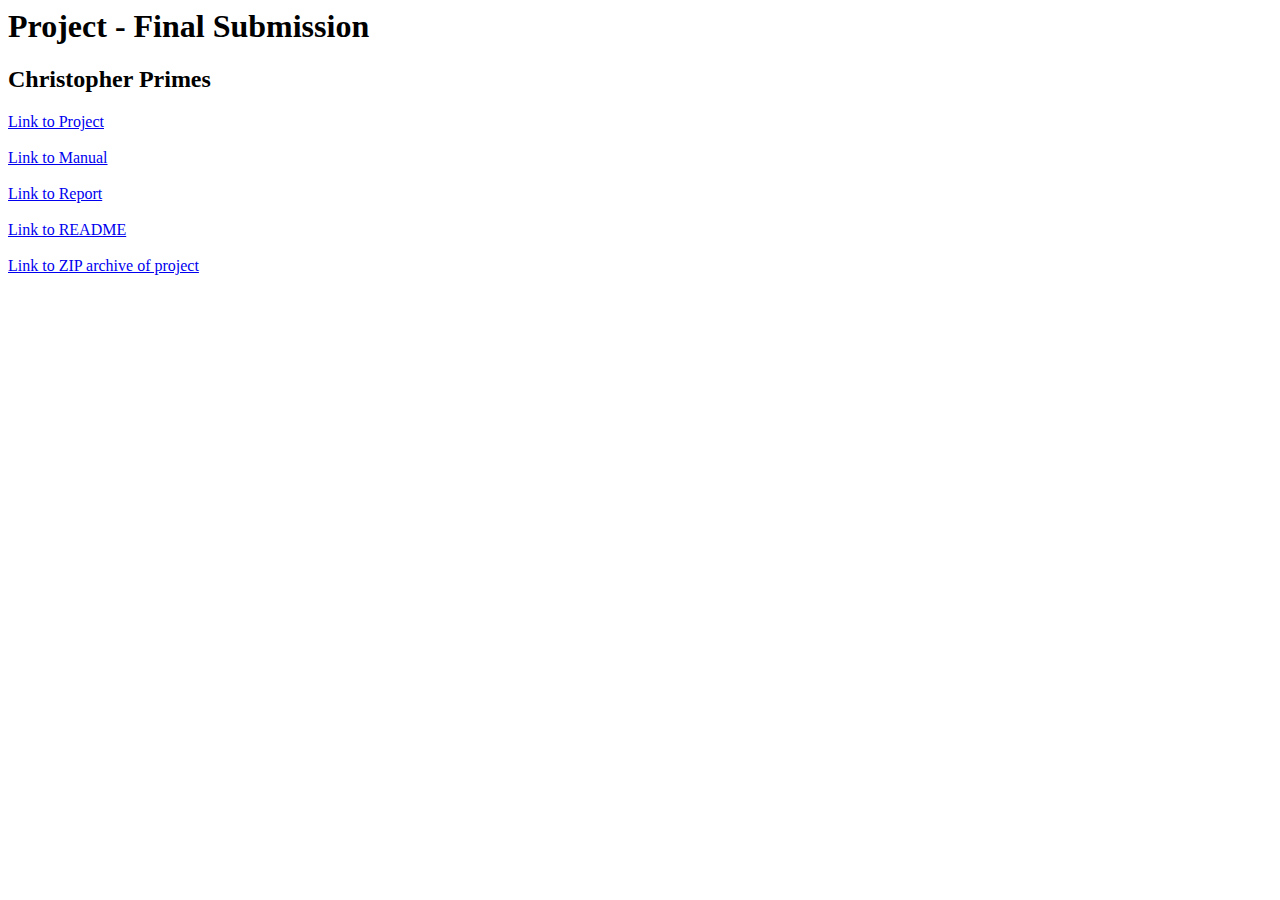
<file: finalProject/final/index.html>
<html>
<head>
  <title>Project - Final Submission</title>
</head>

<body>
  <h1>Project - Final Submission</h1>
  <h2>Christopher Primes</h2>
  <a href="project.html">Link to Project</a><br /><br />
  <a href="MANUAL.pdf">Link to Manual</a><br /><br />
  <a href="REPORT.pdf">Link to Report</a><br /><br />
  <a href="README.txt">Link to README</a><br /><br />
  <a href="ArchiveFinal.zip">Link to ZIP archive of project</a><br /><br />
</body>


</html>
</file>
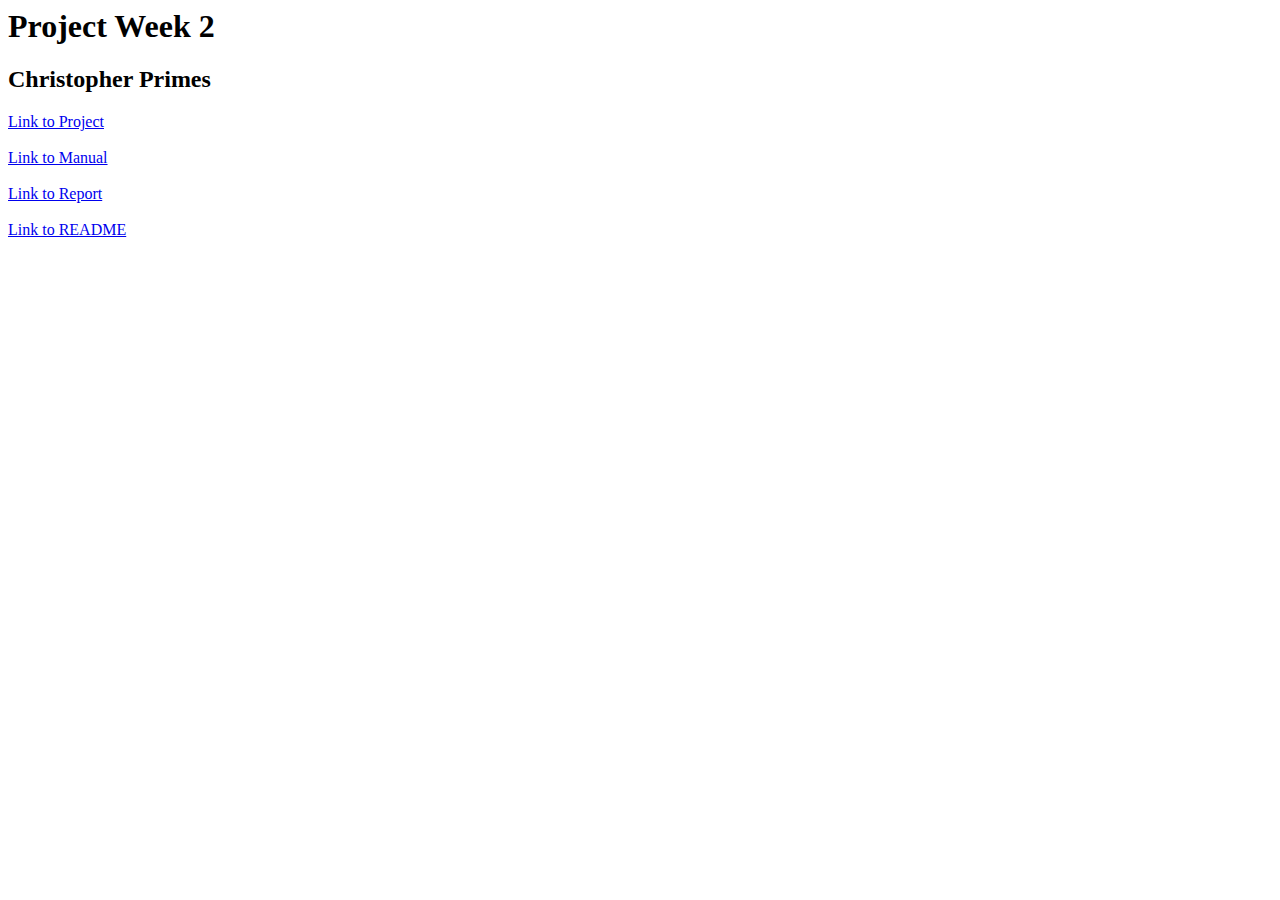
<file: finalProject/week2/index.html>
<html>
<head>
  <title>Project Week 2</title>
</head>

<body>
  <h1>Project Week 2</h1>
  <h2>Christopher Primes</h2>
  <a href="project.html">Link to Project</a><br /><br />
  <a href="MANUAL.pdf">Link to Manual</a><br /><br />
  <a href="REPORT.pdf">Link to Report</a><br /><br />
  <a href="README.txt">Link to README</a><br /><br />
</body>


</html>
</file>
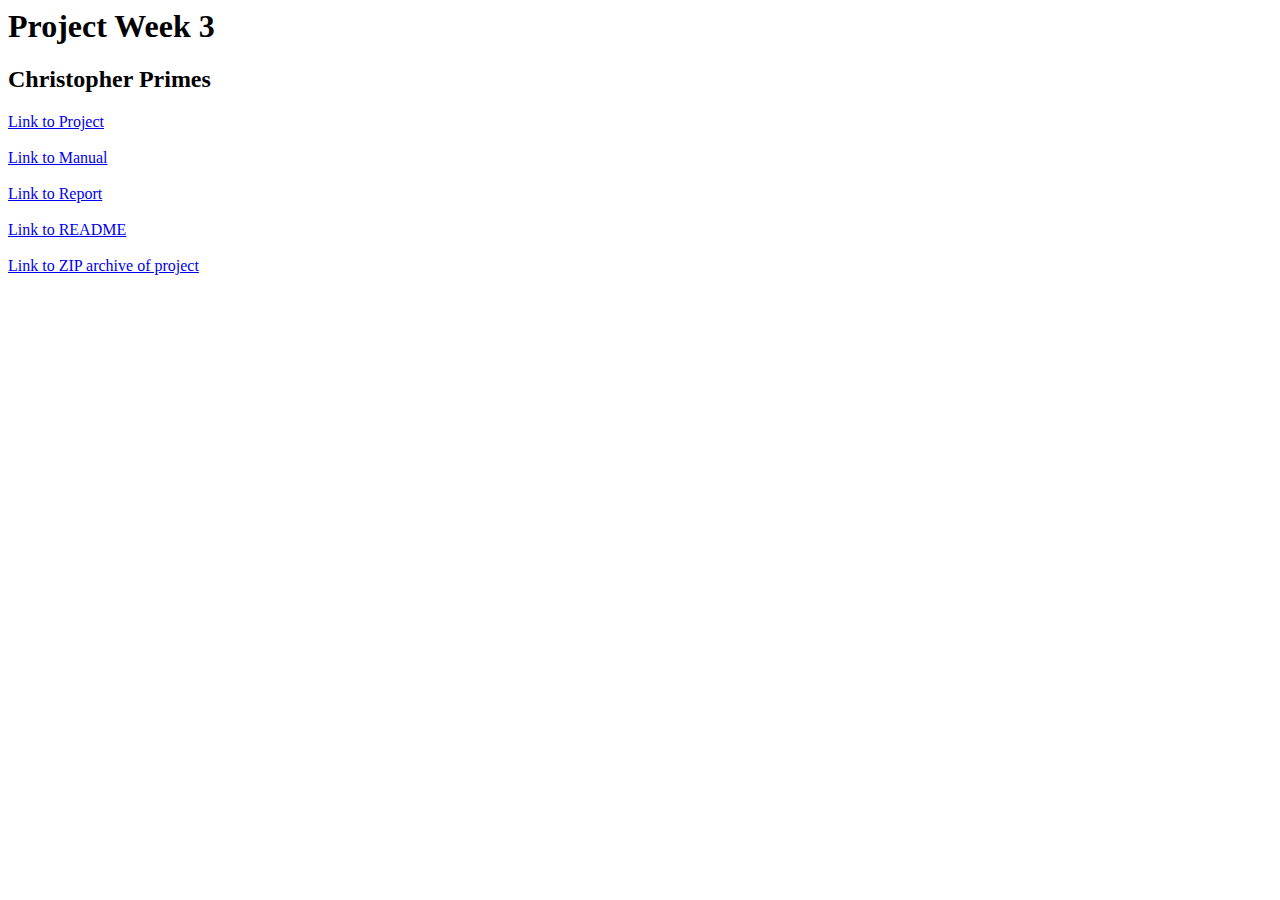
<file: finalProject/week3/index.html>
<html>
<head>
  <title>Project Week 3</title>
</head>

<body>
  <h1>Project Week 3</h1>
  <h2>Christopher Primes</h2>
  <a href="project.html">Link to Project</a><br /><br />
  <a href="MANUAL.pdf">Link to Manual</a><br /><br />
  <a href="REPORT.pdf">Link to Report</a><br /><br />
  <a href="README.txt">Link to README</a><br /><br />
  <a href="ArchiveWeek3.zip">Link to ZIP archive of project</a><br /><br />
</body>


</html>
</file>
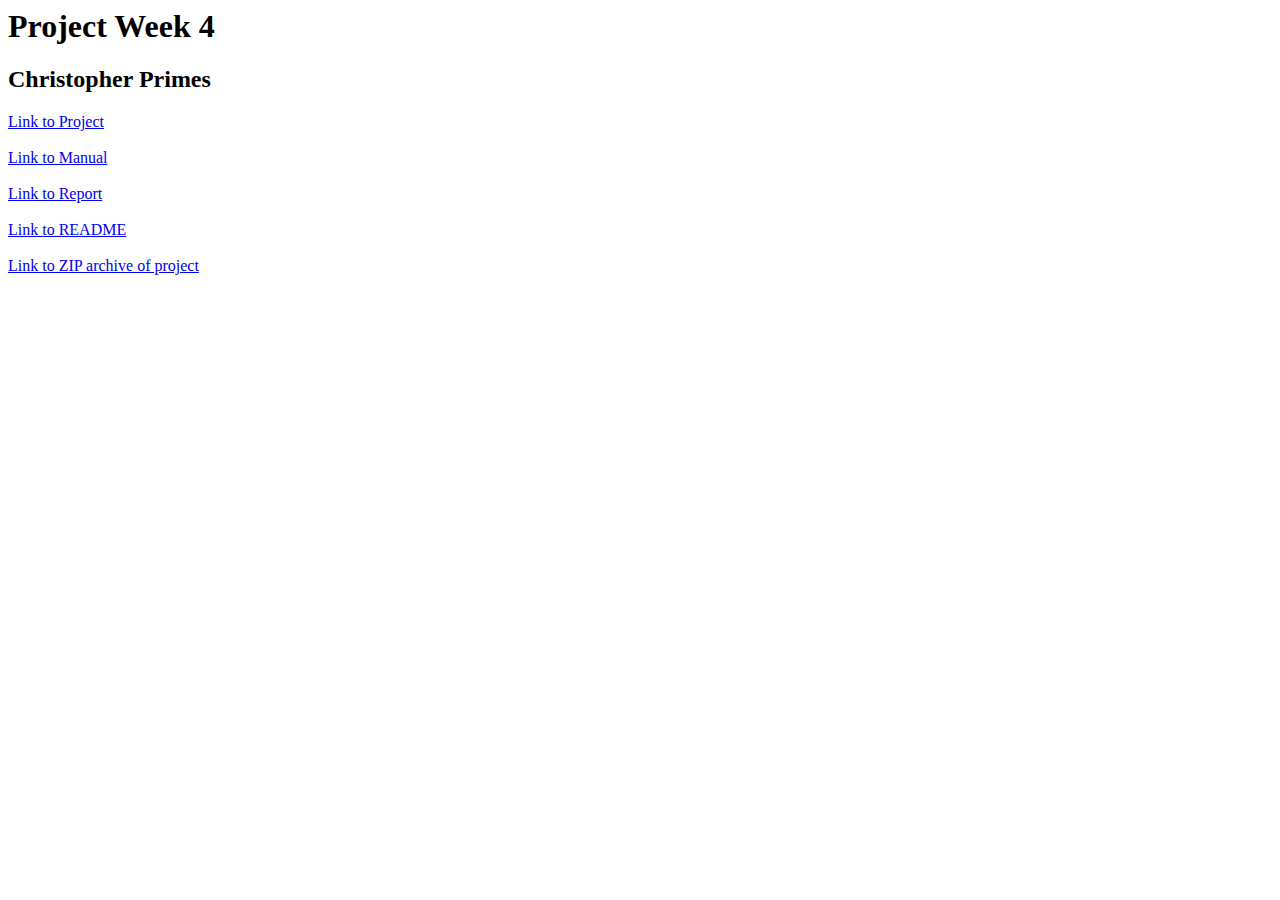
<file: finalProject/week4/index.html>
<html>
<head>
  <title>Project Week 4</title>
</head>

<body>
  <h1>Project Week 4</h1>
  <h2>Christopher Primes</h2>
  <a href="project.html">Link to Project</a><br /><br />
  <a href="MANUAL.pdf">Link to Manual</a><br /><br />
  <a href="REPORT.pdf">Link to Report</a><br /><br />
  <a href="README.txt">Link to README</a><br /><br />
  <a href="ArchiveWeek4.zip">Link to ZIP archive of project</a><br /><br />
</body>


</html>
</file>
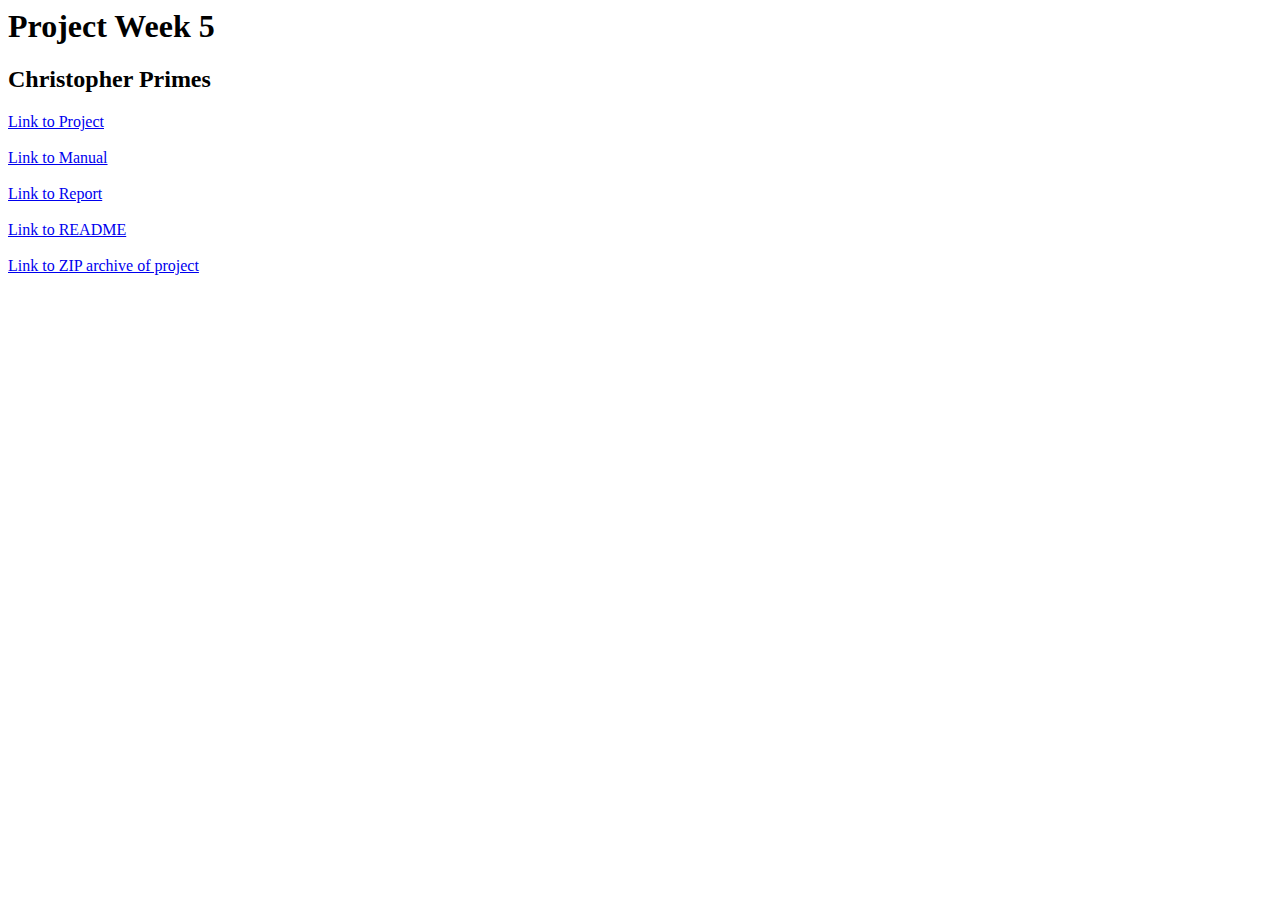
<file: finalProject/week5/index.html>
<html>
<head>
  <title>Project Week 5</title>
</head>

<body>
  <h1>Project Week 5</h1>
  <h2>Christopher Primes</h2>
  <a href="project.html">Link to Project</a><br /><br />
  <a href="MANUAL.pdf">Link to Manual</a><br /><br />
  <a href="REPORT.pdf">Link to Report</a><br /><br />
  <a href="README.txt">Link to README</a><br /><br />
  <a href="ArchiveWeek5.zip">Link to ZIP archive of project</a><br /><br />
</body>


</html>
</file>
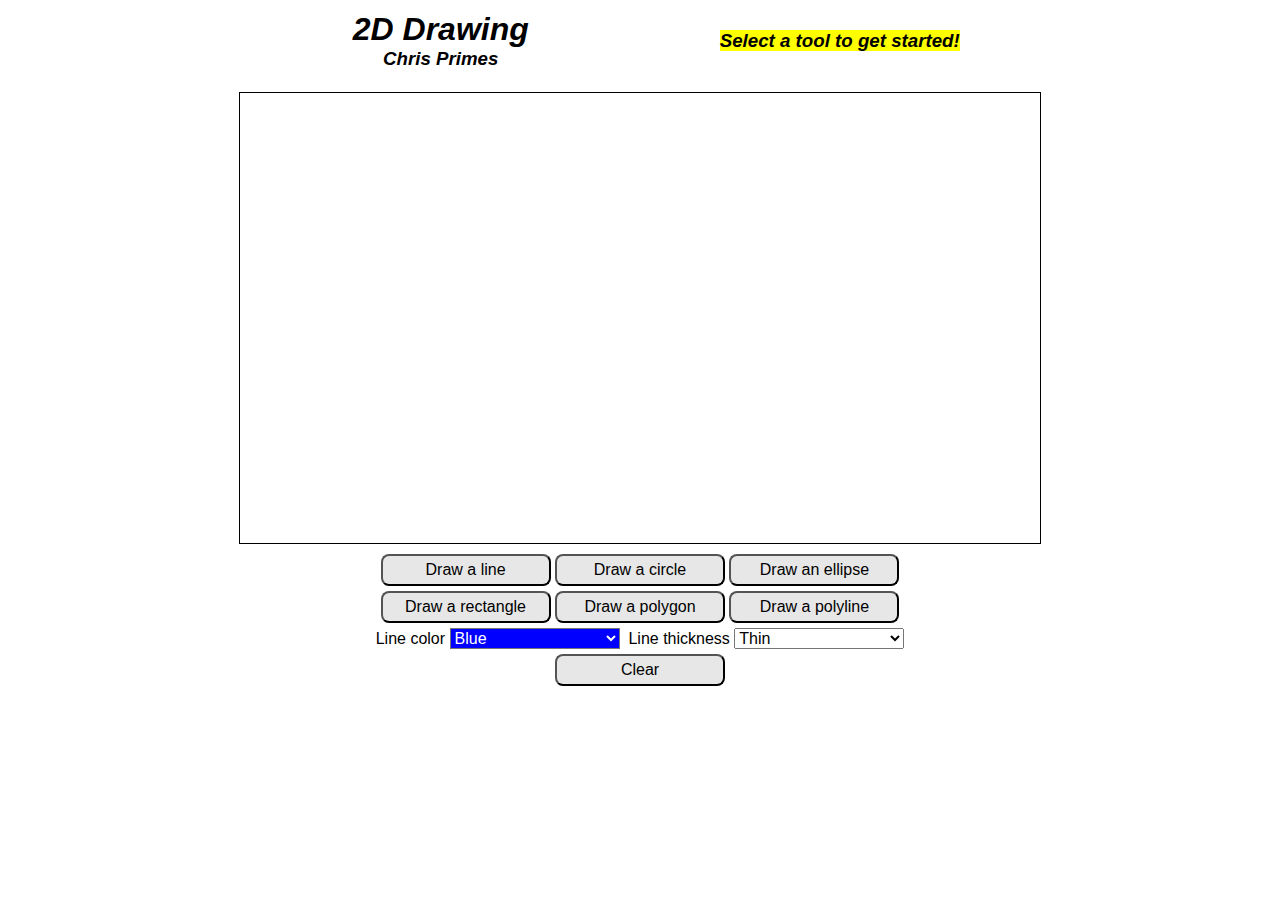
<file: prog-hws/1/index.html>
<html>

<head>
  <title>2D Drawing</title>
  <link rel="stylesheet" href="style.css">
</head>

<body>
  <table class="controls">
    <tr>
      <td style="width:400px;">
        <h1 class="text-center mb-0">2D Drawing</h1>
        <h3 class="text-center mt-0">Chris Primes</h3>
      </td>
      <td style="width:400px;">
        <h3 class="text-center"><span class="highlight" id="instruction">Select a tool to get started!</span></h3>
      </td>
    </tr>
  </table>

  <div class="canvas-div text-center">
    <canvas id="chrisCanvas" width="800" height="450"></canvas>
  </div>

  <div class="controls text-center">

    <div class="control-row">
      <button type="button" id="btnDrawLine">Draw a line</button>
      <button type="button" id="btnDrawCircle">Draw a circle</button>
      <button type="button" id="btnDrawEllipse">Draw an ellipse</button>
    </div>

    <div class="control-row">
      <button type="button" id="btnDrawRectangle">Draw a rectangle</button>
      <button type="button" id="btnDrawPolygon">Draw a polygon</button>
      <button type="button" id="btnDrawPolyline">Draw a polyline</button>
    </div>

    <div class="control-row">
      Line color
      <select id="colorChoose">
        <option value="blue">Blue</option>
        <option value="red">Red</option>
        <option value="green">Green</option>
        <option value="black">Black</option>
        <option value="orange">Orange</option>
        <option value="hotpink">Pink</option>
        <option value="gray">Gray</option>
        <option value="navy">Navy</option>
      </select>

      &nbsp;Line thickness
      <select id="thicknessChoose">
        <option value="1">Thin</option>
        <option value="2">Thick</option>
      </select>
    </div>

    <div class="control-row">
      <button type="button" id="btnClearCanvas">Clear</button>
    </div>

  </div>

  <script src="algorithm.js"></script>
  <script src="draw.js"></script>
</body>

</html>
</file>
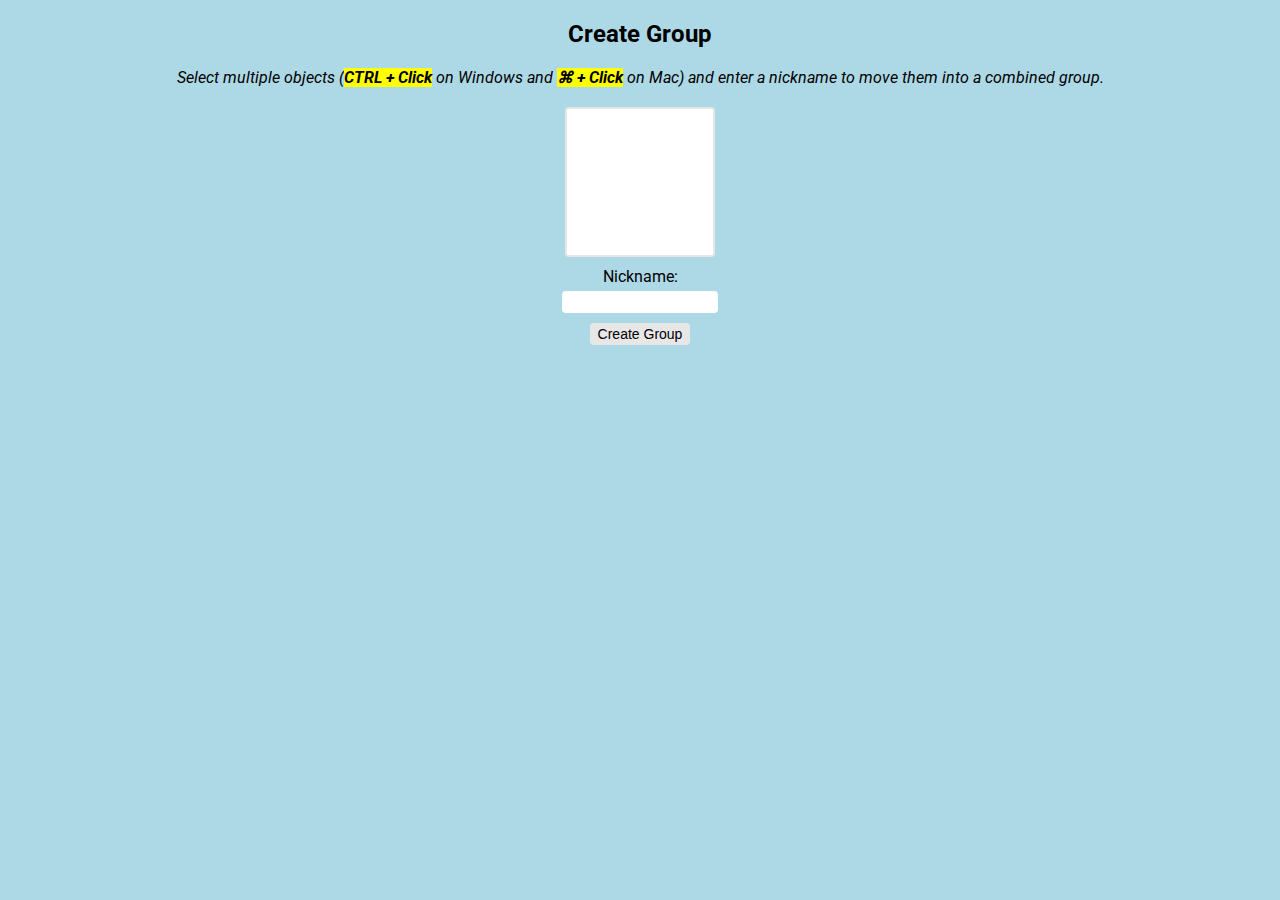
<file: finalProject/final/group.html>
<!DOCTYPE html>
<html>

<head>
  <meta charset="utf-8">
  <meta name="viewport" content="width=device-width, user-scalable=no, minimum-scale=1.0, maximum-scale=1.0">

  <title>Create Group</title>
  <link rel="stylesheet" href="style.css">
</head>

<body class="blue text-center">
  <h2 class="text-center">Create Group</h2>
  <div class="helptext">Select multiple objects (<span class="bold highlight">CTRL + Click</span> on Windows and <span class="bold highlight">&#8984; + Click</span> on Mac) and enter a nickname to move them into a combined group.</div>

  <div class="controls">
    <select multiple id="chooseObjGroup">
      </select>
  </div>

  <div class="controls">
    <div style="padding-bottom:5px;">Nickname:</div><input type="text" id="nickname" class="longer">
  </div>

  <div class="controls">
    <button type="button" id="submitCreateGroup">Create Group</button>
  </div>
</body>

</html>
</file>
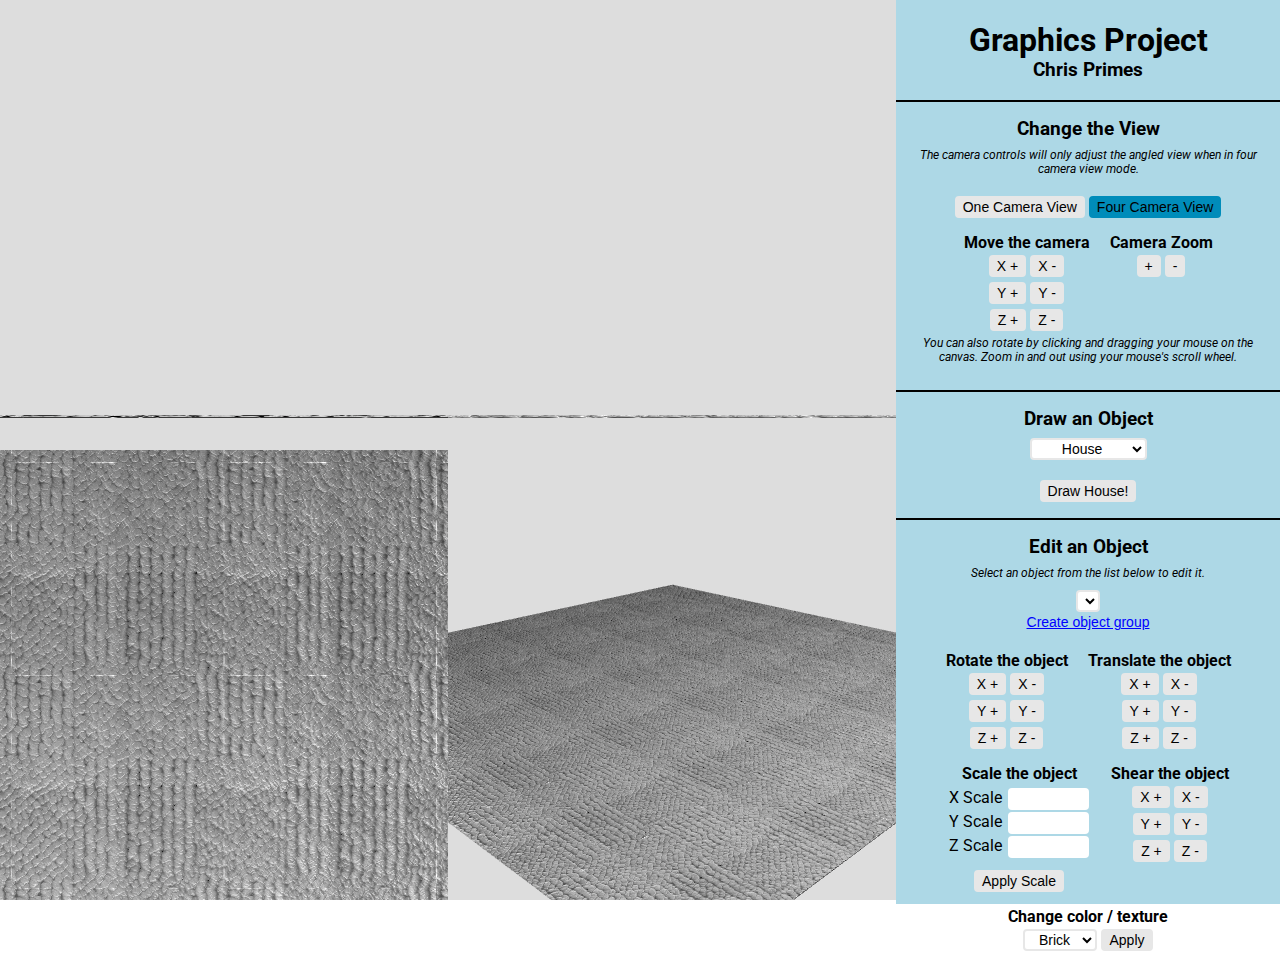
<file: finalProject/final/project.html>
<!DOCTYPE html>
<html>

<head>
  <meta charset="utf-8">
  <meta name="viewport" content="width=device-width, user-scalable=no, minimum-scale=1.0, maximum-scale=1.0">

  <title>Project</title>
  <link rel="stylesheet" href="style.css">
</head>

<body>
  <table id="table-full">
    <tr>
      <td class="td-lg">
        <div id="canvas-div">
        </div>
      </td>
      <td class="td-sm">
        <div class="scrollable">
          <h1 class="text-center" style="margin-bottom:0; padding-bottom:0;"> Graphics Project </h1>
          <h3 class="text-center" style="margin-top:0; padding-top:0;"> Chris Primes </h3>
          <hr>
          <div class="text-center">
            <h3 style="padding-bottom:8px; margin-bottom:0; padding-top:8px; margin-top:0;">Change the View</h3>
            <div class="helptext smallertxt">The camera controls will only adjust the angled view when in four camera view mode.</div>
            <div class="controls">
              <button type="button" id="oneView" class="pad-bottom">One Camera View</button>
              <button type="button" id="fourView" class="selected pad-bottom">Four Camera View</button>
            </div>

            <div class="container">
              <div class="item">
                <div class="controls">
                  <h4 style="padding-bottom:3px; margin-bottom:0; padding-top:0; margin-top:0;">Move the camera</h4>
                  <button type="button" class="pad-bottom" id="increaseXcamera">X +</button>
                  <button type="button" class="pad-bottom" id="decreaseXcamera">X -</button><br>
                  <button type="button" class="pad-bottom" id="increaseYcamera">Y +</button>
                  <button type="button" class="pad-bottom" id="decreaseYcamera">Y -</button><br>
                  <button type="button" class="pad-bottom" id="increaseZcamera">Z +</button>
                  <button type="button" class="pad-bottom" id="decreaseZcamera">Z -</button>
                </div>
              </div>

              <div class="item">
                <div class="controls">
                  <h4 style="padding-bottom:3px; margin-bottom:0; padding-top:0; margin-top:0;">Camera Zoom</h4>
                  <button type="button" class="pad-bottom" id="cameraZoomIn">+</button>
                  <button type="button" class="pad-bottom" id="cameraZoomOut">-</button><br>
                </div>
              </div>
            </div>

            <div class="helptext smallertxt">You can also rotate by clicking and dragging your mouse on the canvas.  Zoom in and out using your mouse's scroll wheel.</div>

            <hr style="margin-top:16px;">



            <h3 style="padding-bottom:8px; margin-bottom:0; padding-top:8px; margin-top:0;">Draw an Object</h3>

            <div>
              <select id="chooseObjDraw">
                <option value="house">House</option>
                <!--<option value="car">Car</option>-->
                <option value="box">Box</option>
                <option value="sphere">Sphere</option>
                <option value="cylinder">Cylinder</option>
                <option value="cone">Cone</option>
                <option value="shape">Custom Shape</option>
              </select>
            </div>

            <div id="draw-house-controls" class="controls chooseobjdraw-controls">
              <div class="controls">
                <button type="button" id="draw-house">Draw House!</button>
              </div>
            </div>

            <div id="draw-car-controls" class="controls chooseobjdraw-controls d-none">
              <button type="button" id="draw-car">Draw Car!</button>
            </div>

            <div id="draw-cylinder-controls" class="controls chooseobjdraw-controls d-none">
              <table class="center">
                <tr>
                  <td>Top Radius&nbsp;</td>
                  <td><input type="text" id="draw-cylinder-topradius">  <span class="smallertxt">(Between 1 and 20)</span></td>
                </tr>
                <tr>
                  <td>Bottom Radius&nbsp;</td>
                  <td><input type="text" id="draw-cylinder-bottomradius">  <span class="smallertxt">(Between 1 and 20)</span></td>
                </tr>
                <tr>
                  <td>Height&nbsp;</td>
                  <td><input type="text" id="draw-cylinder-height"> <span class="smallertxt">(Between 1 and 20)</span></td>
                </tr>
              </table>
              <div class="controls">
                <button type="button" id="draw-cylinder">Draw Cylinder!</button>
              </div>
            </div>

            <div id="draw-box-controls" class="controls chooseobjdraw-controls d-none">
              <table class="center">
                <tr>
                  <td>X Length&nbsp;</td>
                  <td><input type="text" id="draw-box-xlength"> <span class="smallertxt">(Between 1 and 20)</span></td>
                </tr>
                <tr>
                  <td>Y Length&nbsp;</td>
                  <td><input type="text" id="draw-box-ylength"> <span class="smallertxt">(Between 1 and 20)</span></td>
                </tr>
                <tr>
                  <td>Z Length&nbsp;</td>
                  <td><input type="text" id="draw-box-zlength"> <span class="smallertxt">(Between 1 and 20)</span></td>
                </tr>
              </table>
              <div class="controls">
                <button type="button" id="draw-box">Draw Box!</button>
              </div>
            </div>

            <div id="draw-sphere-controls" class="controls chooseobjdraw-controls d-none">
              <table class="center">
                <tr>
                  <td>Radius&nbsp;</td>
                  <td><input type="text" id="draw-sphere-radius"> <span class="smallertxt">(Between 1 and 20)</span></td>
                </tr>
              </table>
              <div class="controls">
                <button type="button" id="draw-sphere">Draw Sphere!</button>
              </div>
            </div>

            <div id="draw-cone-controls" class="controls chooseobjdraw-controls d-none">
              <table class="center">
                <tr>
                  <td>Radius&nbsp;</td>
                  <td><input type="text" id="draw-cone-radius"> <span class="smallertxt">(Between 1 and 20)</span></td>
                </tr>
                <tr>
                  <td>Height&nbsp;</td>
                  <td><input type="text" id="draw-cone-height"> <span class="smallertxt">(Between 1 and 20)</span></td>
                </tr>
              </table>
              <div class="controls">
                <button type="button" id="draw-cone">Draw Cone!</button>
              </div>
            </div>

            <div id="draw-shape-controls" class="controls chooseobjdraw-controls d-none">
              <div class="helptext">Enter XY coordinates of a 2D shape, and specify the depth. Each coordinate should be specified on a new line. Coordinates should begin and end at (0, 0).</div>
              <table class="center">
                <tr>
                  <td>Coordinates&nbsp;</td>
                  <td><textarea rows="10" cols="20" id="draw-shape-coordinates">
(0, 0)
(0, 10)
(2, 6)
(6, 6)
(8, 10)
(8, 0)
(6, 4)
(2, 4)
(0, 0)</textarea></td>
                </tr>
                <tr>
                  <td>Depth&nbsp;</td>
                  <td><input type="text" id="draw-shape-depth"></td>
                </tr>
                <tr>
                  <td>Bevel&nbsp;</td>
                  <td><input type="checkbox" id="draw-shape-bevel"></td>
                </tr>
              </table>
              <div class="controls">
                <button type="button" id="draw-shape">Draw Shape!</button>
              </div>
            </div>

            <hr style="margin-top:16px;">



            <h3 style="padding-bottom:8px; margin-bottom:0; padding-top:8px; margin-top:0;">Edit an Object</h3>
            <div class="helptext smallertxt">Select an object from the list below to edit it.</div>
            <div>
              <select id="chooseObjEdit">
                </select>
              <br>
              <button type="button" class="btn-link" id="createGroup">Create object group</button>
            </div>
            <div class="controls">

              <div class="container">
                <div class="item">
                  <div class="controls">
                    <h4 style="padding-bottom:3px; margin-bottom:0; padding-top:0; margin-top:0;">Rotate the object</h4>
                    <button type="button" class="pad-bottom" id="increaseXrotation">X +</button>
                    <button type="button" class="pad-bottom" id="decreaseXrotation">X -</button><br>
                    <button type="button" class="pad-bottom" id="increaseYrotation">Y +</button>
                    <button type="button" class="pad-bottom" id="decreaseYrotation">Y -</button><br>
                    <button type="button" class="pad-bottom" id="increaseZrotation">Z +</button>
                    <button type="button" class="pad-bottom" id="decreaseZrotation">Z -</button>
                  </div>
                </div>

                <div class="item">
                  <div class="controls">
                    <h4 style="padding-bottom:3px; margin-bottom:0; padding-top:0; margin-top:0;">Translate the object</h4>
                    <button type="button" class="pad-bottom" id="increaseXposition">X +</button>
                    <button type="button" class="pad-bottom" id="decreaseXposition">X -</button><br>
                    <button type="button" class="pad-bottom" id="increaseYposition">Y +</button>
                    <button type="button" class="pad-bottom" id="decreaseYposition">Y -</button><br>
                    <button type="button" class="pad-bottom" id="increaseZposition">Z +</button>
                    <button type="button" class="pad-bottom" id="decreaseZposition">Z -</button>
                  </div>
                </div>
              </div>

              <div class="container">

                <div class="item">
                  <div class="controls">
                    <h4 style="padding-bottom:3px; margin-bottom:0; padding-top:0; margin-top:0;">Scale the object</h4>
                    <table class="center">
                      <tr>
                        <td>X Scale&nbsp;</td>
                        <td><input type="text" id="xscale"></td>
                      </tr>
                      <tr>
                        <td>Y Scale&nbsp;</td>
                        <td><input type="text" id="yscale"></td>
                      </tr>
                      <tr>
                        <td>Z Scale&nbsp;</td>
                        <td><input type="text" id="zscale"></td>
                      </tr>
                    </table>
                    <div class="controls">
                      <button type="button" class="pad-bottom" id="applyScale">Apply Scale</button>
                    </div>
                  </div>
                </div>

                <div class="item">
                  <div class="controls">
                    <h4 style="padding-bottom:3px; margin-bottom:0; padding-top:0; margin-top:0;">Shear the object</h4>
                    <button type="button" class="pad-bottom" id="increaseXshear">X +</button>
                    <button type="button" class="pad-bottom" id="decreaseXshear">X -</button><br>
                    <button type="button" class="pad-bottom" id="increaseYshear">Y +</button>
                    <button type="button" class="pad-bottom" id="decreaseYshear">Y -</button><br>
                    <button type="button" class="pad-bottom" id="increaseZshear">Z +</button>
                    <button type="button" class="pad-bottom" id="decreaseZshear">Z -</button>
                  </div>
                </div>

              </div>

              <div class="controls" id="colorControls">
                <h4 style="padding-bottom:3px; margin-bottom:0; padding-top:0; margin-top:0;">Change color / texture</h4>
                <div>
                  <select id="chooseObjColor">
                    <option value="brick">Brick</option>
                    <option value="metal">Metal</option>
                    <option value="plad">Plad</option>
                    <option value="marble">Marble</option>
                    <option value="rock">Rock</option>
                    <option value="wood">Wood</option>
                    <option value="#FFFFFF">White</option>
                    <option value="#C0C0C0">Silver</option>
                    <option value="#808080">Gray</option>
                    <option value="#000000">Black</option>
                    <option value="#FF0000">Red</option>
                    <option value="#800000">Maroon</option>
                    <option value="#FFFF00">Yellow</option>
                    <option value="#808000">Olive</option>
                    <option value="#00FF00">Lime</option>
                    <option value="#008000">Green</option>
                    <option value="#00FFFF">Aqua</option>
                    <option value="#008080">Teal</option>
                    <option value="#0000FF">Blue</option>
                    <option value="#000080">Navy</option>
                    <option value="#FF00FF">Fuchsia</option>
                    <option value="#800080">Purple</option>
                  </select>
                  <button type="button" id="applyColor">Apply</button>
                </div>
              </div>

              <div class="controls">
                <h4 style="padding-bottom:3px; margin-bottom:0; padding-top:0; margin-top:0;">Animate the object</h4>
                <button type="button" class="pad-bottom" id="toggleXRotation">Toggle X Rotation</button>
                <button type="button" class="pad-bottom" id="toggleYRotation">Toggle Y Rotation</button>
                <button type="button" class="pad-bottom" id="toggleZRotation">Toggle Z Rotation</button>
              </div>

              <div class="controls">
                <h4 style="padding-bottom:3px; margin-bottom:0; padding-top:0; margin-top:0;">Clear the canvas</h4>
                <button type="button" id="remove-selected">Clear Selected</button>
                <button type="button" id="remove-all">Clear All</button>
              </div>
            </div>
          </div>
        </div>
      </td>
    </tr>
  </table>
  <script src="three.js"></script>
  <script src="Detector.js"></script>
  <script src="OrbitControls.js"></script>
  <script src="draw.js"></script>
  <script src="utils.js"></script>
</body>

</html>
</file>
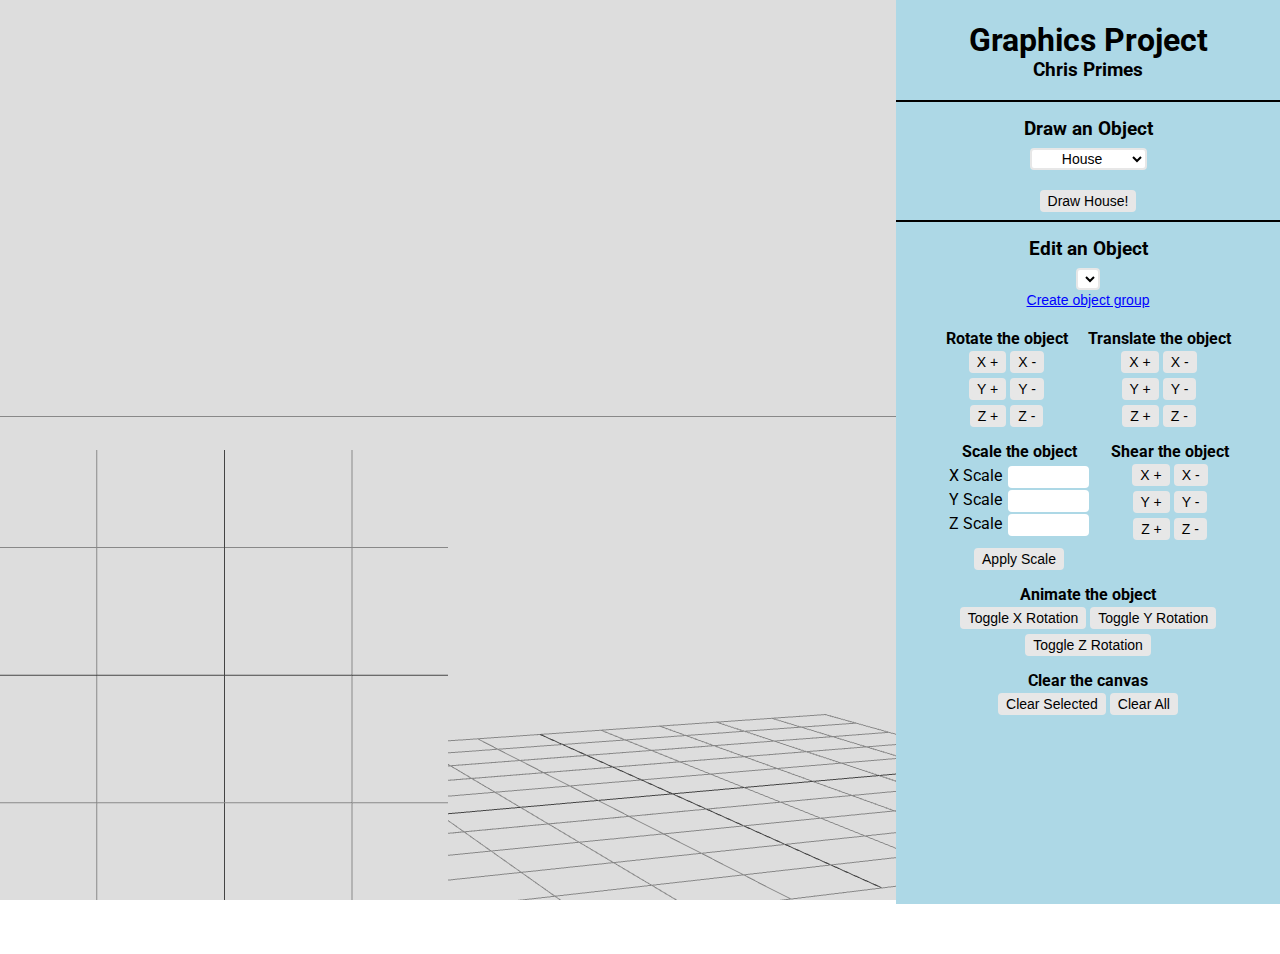
<file: finalProject/week2/project.html>
<!DOCTYPE html>
<html>

<head>
  <meta charset="utf-8">
  <meta name="viewport" content="width=device-width, user-scalable=no, minimum-scale=1.0, maximum-scale=1.0">

  <title>Project</title>
  <link rel="stylesheet" href="style.css">
</head>

<body>
  <table id="table-full">
    <tr>
      <td class="td-lg">
        <div id="canvas-div">
        </div>
      </td>
      <td class="td-sm">
        <div class="scrollable">
          <h1 class="text-center" style="margin-bottom:0; padding-bottom:0;"> Graphics Project </h1>
          <h3 class="text-center" style="margin-top:0; padding-top:0;"> Chris Primes </h3>
          <hr>
          <div class="text-center">
            <h3 style="padding-bottom:8px; margin-bottom:0; padding-top:8px; margin-top:0;">Draw an Object</h3>

            <div>
              <select id="chooseObjDraw">
                <option value="house">House</option>
                <!--<option value="car">Car</option>-->
                <option value="box">Box</option>
                <option value="sphere">Sphere</option>
                <option value="cylinder">Cylinder</option>
                <option value="shape">Custom Shape</option>
              </select>
            </div>

            <div id="draw-house-controls" class="controls chooseobjdraw-controls">
              <div class="controls">
                <button type="button" id="draw-house">Draw House!</button>
              </div>
            </div>

            <div id="draw-car-controls" class="controls chooseobjdraw-controls d-none">
              <button type="button" id="draw-car">Draw Car!</button>
            </div>

            <div id="draw-cylinder-controls" class="controls chooseobjdraw-controls d-none">
              <table class="center">
                <tr>
                  <td>Top Radius&nbsp;</td>
                  <td><input type="text" id="draw-cylinder-topradius">  <span class="smallertxt">(Between 1 and 20)</span></td>
                </tr>
                <tr>
                  <td>Bottom Radius&nbsp;</td>
                  <td><input type="text" id="draw-cylinder-bottomradius">  <span class="smallertxt">(Between 1 and 20)</span></td>
                </tr>
                <tr>
                  <td>Height&nbsp;</td>
                  <td><input type="text" id="draw-cylinder-height"> <span class="smallertxt">(Between 1 and 20)</span></td>
                </tr>
              </table>
              <div class="controls">
                <button type="button" id="draw-cylinder">Draw Cylinder!</button>
              </div>
            </div>

            <div id="draw-box-controls" class="controls chooseobjdraw-controls d-none">
              <table class="center">
                <tr>
                  <td>X Length&nbsp;</td>
                  <td><input type="text" id="draw-box-xlength"> <span class="smallertxt">(Between 1 and 20)</span></td>
                </tr>
                <tr>
                  <td>Y Length&nbsp;</td>
                  <td><input type="text" id="draw-box-ylength"> <span class="smallertxt">(Between 1 and 20)</span></td>
                </tr>
                <tr>
                  <td>Z Length&nbsp;</td>
                  <td><input type="text" id="draw-box-zlength"> <span class="smallertxt">(Between 1 and 20)</span></td>
                </tr>
              </table>
              <div class="controls">
                <button type="button" id="draw-box">Draw Box!</button>
              </div>
            </div>

            <div id="draw-sphere-controls" class="controls chooseobjdraw-controls d-none">
              <table class="center">
                <tr>
                  <td>Radius&nbsp;</td>
                  <td><input type="text" id="draw-sphere-radius"> <span class="smallertxt">(Between 1 and 20)</span></td>
                </tr>
              </table>
              <div class="controls">
                <button type="button" id="draw-sphere">Draw Sphere!</button>
              </div>
            </div>

            <div id="draw-shape-controls" class="controls chooseobjdraw-controls d-none">
              <div class="helptext">Enter XY coordinates of a 2D shape, and specify the depth. Each coordinate should be specified on a new line. Coordinates should begin and end at (0, 0).</div>
              <table class="center">
                <tr>
                  <td>Coordinates&nbsp;</td>
                  <td><textarea rows="10" cols="20" id="draw-shape-coordinates">
(0, 0)
(0, 10)
(2, 6)
(6, 6)
(8, 10)
(8, 0)
(6, 4)
(2, 4)
(0, 0)</textarea></td>
                </tr>
                <tr>
                  <td>Depth&nbsp;</td>
                  <td><input type="text" id="draw-shape-depth"></td>
                </tr>
                <tr>
                  <td>Bevel&nbsp;</td>
                  <td><input type="checkbox" id="draw-shape-bevel"></td>
                </tr>
              </table>
              <div class="controls">
                <button type="button" id="draw-shape">Draw Shape!</button>
              </div>
            </div>

            <hr>
            <h3 style="padding-bottom:8px; margin-bottom:0; padding-top:8px; margin-top:0;">Edit an Object</h3>
            <div>
              <select id="chooseObjEdit">
                </select>
              <br>
              <button type="button" class="btn-link" id="createGroup">Create object group</button>
            </div>
            <div class="controls">

              <div class="container">
                <div class="item">
                  <div class="controls">
                    <h4 style="padding-bottom:3px; margin-bottom:0; padding-top:0; margin-top:0;">Rotate the object</h4>
                    <button type="button" class="pad-bottom" id="increaseXrotation">X +</button>
                    <button type="button" class="pad-bottom" id="decreaseXrotation">X -</button><br>
                    <button type="button" class="pad-bottom" id="increaseYrotation">Y +</button>
                    <button type="button" class="pad-bottom" id="decreaseYrotation">Y -</button><br>
                    <button type="button" class="pad-bottom" id="increaseZrotation">Z +</button>
                    <button type="button" class="pad-bottom" id="decreaseZrotation">Z -</button>
                  </div>
                </div>

                <div class="item">
                  <div class="controls">
                    <h4 style="padding-bottom:3px; margin-bottom:0; padding-top:0; margin-top:0;">Translate the object</h4>
                    <button type="button" class="pad-bottom" id="increaseXposition">X +</button>
                    <button type="button" class="pad-bottom" id="decreaseXposition">X -</button><br>
                    <button type="button" class="pad-bottom" id="increaseYposition">Y +</button>
                    <button type="button" class="pad-bottom" id="decreaseYposition">Y -</button><br>
                    <button type="button" class="pad-bottom" id="increaseZposition">Z +</button>
                    <button type="button" class="pad-bottom" id="decreaseZposition">Z -</button>
                  </div>
                </div>
              </div>

              <div class="container">

                <div class="item">
                  <div class="controls">
                    <h4 style="padding-bottom:3px; margin-bottom:0; padding-top:0; margin-top:0;">Scale the object</h4>
                    <table class="center">
                      <tr>
                        <td>X Scale&nbsp;</td>
                        <td><input type="text" id="xscale"></td>
                      </tr>
                      <tr>
                        <td>Y Scale&nbsp;</td>
                        <td><input type="text" id="yscale"></td>
                      </tr>
                      <tr>
                        <td>Z Scale&nbsp;</td>
                        <td><input type="text" id="zscale"></td>
                      </tr>
                    </table>
                    <div class="controls">
                      <button type="button" class="pad-bottom" id="applyScale">Apply Scale</button>
                    </div>
                  </div>
                </div>

                <div class="item">
                  <div class="controls">
                    <h4 style="padding-bottom:3px; margin-bottom:0; padding-top:0; margin-top:0;">Shear the object</h4>
                    <button type="button" class="pad-bottom" id="increaseXshear">X +</button>
                    <button type="button" class="pad-bottom" id="decreaseXshear">X -</button><br>
                    <button type="button" class="pad-bottom" id="increaseYshear">Y +</button>
                    <button type="button" class="pad-bottom" id="decreaseYshear">Y -</button><br>
                    <button type="button" class="pad-bottom" id="increaseZshear">Z +</button>
                    <button type="button" class="pad-bottom" id="decreaseZshear">Z -</button>
                  </div>
                </div>

              </div>

              <div class="controls">
                <h4 style="padding-bottom:3px; margin-bottom:0; padding-top:0; margin-top:0;">Animate the object</h4>
                <button type="button" class="pad-bottom" id="toggleXRotation">Toggle X Rotation</button>
                <button type="button" class="pad-bottom" id="toggleYRotation">Toggle Y Rotation</button>
                <button type="button" class="pad-bottom" id="toggleZRotation">Toggle Z Rotation</button>
              </div>

              <div class="controls">
                <h4 style="padding-bottom:3px; margin-bottom:0; padding-top:0; margin-top:0;">Clear the canvas</h4>
                <button type="button" id="remove-selected">Clear Selected</button>
                <button type="button" id="remove-all">Clear All</button>
              </div>
            </div>
          </div>
        </div>
      </td>
    </tr>
  </table>
  <script src="three.js"></script>
  <script src="Detector.js"></script>
  <script src="draw.js"></script>
  <script src="utils.js"></script>
</body>

</html>
</file>
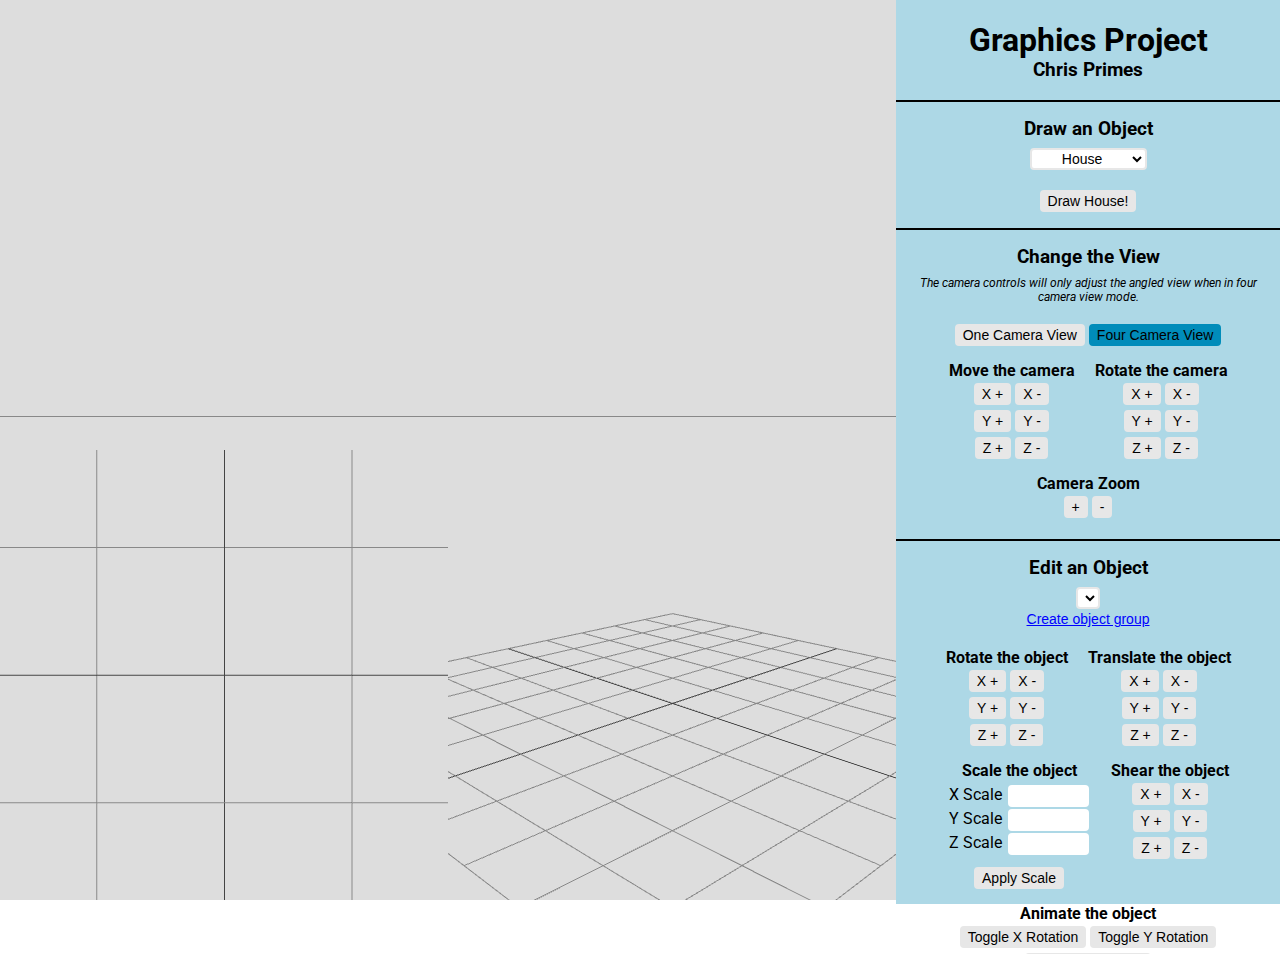
<file: finalProject/week3/project.html>
<!DOCTYPE html>
<html>

<head>
  <meta charset="utf-8">
  <meta name="viewport" content="width=device-width, user-scalable=no, minimum-scale=1.0, maximum-scale=1.0">

  <title>Project</title>
  <link rel="stylesheet" href="style.css">
</head>

<body>
  <table id="table-full">
    <tr>
      <td class="td-lg">
        <div id="canvas-div">
        </div>
      </td>
      <td class="td-sm">
        <div class="scrollable">
          <h1 class="text-center" style="margin-bottom:0; padding-bottom:0;"> Graphics Project </h1>
          <h3 class="text-center" style="margin-top:0; padding-top:0;"> Chris Primes </h3>
          <hr>
          <div class="text-center">
            <h3 style="padding-bottom:8px; margin-bottom:0; padding-top:8px; margin-top:0;">Draw an Object</h3>

            <div>
              <select id="chooseObjDraw">
                <option value="house">House</option>
                <!--<option value="car">Car</option>-->
                <option value="box">Box</option>
                <option value="sphere">Sphere</option>
                <option value="cylinder">Cylinder</option>
                <option value="shape">Custom Shape</option>
              </select>
            </div>

            <div id="draw-house-controls" class="controls chooseobjdraw-controls">
              <div class="controls">
                <button type="button" id="draw-house">Draw House!</button>
              </div>
            </div>

            <div id="draw-car-controls" class="controls chooseobjdraw-controls d-none">
              <button type="button" id="draw-car">Draw Car!</button>
            </div>

            <div id="draw-cylinder-controls" class="controls chooseobjdraw-controls d-none">
              <table class="center">
                <tr>
                  <td>Top Radius&nbsp;</td>
                  <td><input type="text" id="draw-cylinder-topradius">  <span class="smallertxt">(Between 1 and 20)</span></td>
                </tr>
                <tr>
                  <td>Bottom Radius&nbsp;</td>
                  <td><input type="text" id="draw-cylinder-bottomradius">  <span class="smallertxt">(Between 1 and 20)</span></td>
                </tr>
                <tr>
                  <td>Height&nbsp;</td>
                  <td><input type="text" id="draw-cylinder-height"> <span class="smallertxt">(Between 1 and 20)</span></td>
                </tr>
              </table>
              <div class="controls">
                <button type="button" id="draw-cylinder">Draw Cylinder!</button>
              </div>
            </div>

            <div id="draw-box-controls" class="controls chooseobjdraw-controls d-none">
              <table class="center">
                <tr>
                  <td>X Length&nbsp;</td>
                  <td><input type="text" id="draw-box-xlength"> <span class="smallertxt">(Between 1 and 20)</span></td>
                </tr>
                <tr>
                  <td>Y Length&nbsp;</td>
                  <td><input type="text" id="draw-box-ylength"> <span class="smallertxt">(Between 1 and 20)</span></td>
                </tr>
                <tr>
                  <td>Z Length&nbsp;</td>
                  <td><input type="text" id="draw-box-zlength"> <span class="smallertxt">(Between 1 and 20)</span></td>
                </tr>
              </table>
              <div class="controls">
                <button type="button" id="draw-box">Draw Box!</button>
              </div>
            </div>

            <div id="draw-sphere-controls" class="controls chooseobjdraw-controls d-none">
              <table class="center">
                <tr>
                  <td>Radius&nbsp;</td>
                  <td><input type="text" id="draw-sphere-radius"> <span class="smallertxt">(Between 1 and 20)</span></td>
                </tr>
              </table>
              <div class="controls">
                <button type="button" id="draw-sphere">Draw Sphere!</button>
              </div>
            </div>

            <div id="draw-shape-controls" class="controls chooseobjdraw-controls d-none">
              <div class="helptext">Enter XY coordinates of a 2D shape, and specify the depth. Each coordinate should be specified on a new line. Coordinates should begin and end at (0, 0).</div>
              <table class="center">
                <tr>
                  <td>Coordinates&nbsp;</td>
                  <td><textarea rows="10" cols="20" id="draw-shape-coordinates">
(0, 0)
(0, 10)
(2, 6)
(6, 6)
(8, 10)
(8, 0)
(6, 4)
(2, 4)
(0, 0)</textarea></td>
                </tr>
                <tr>
                  <td>Depth&nbsp;</td>
                  <td><input type="text" id="draw-shape-depth"></td>
                </tr>
                <tr>
                  <td>Bevel&nbsp;</td>
                  <td><input type="checkbox" id="draw-shape-bevel"></td>
                </tr>
              </table>
              <div class="controls">
                <button type="button" id="draw-shape">Draw Shape!</button>
              </div>
            </div>

            <hr style="margin-top:16px;">

            <h3 style="padding-bottom:8px; margin-bottom:0; padding-top:8px; margin-top:0;">Change the View</h3>
            <div class="helptext smallertxt">The camera controls will only adjust the angled view when in four camera view mode.</div>
            <div class="controls">
              <button type="button" id="oneView" class="pad-bottom">One Camera View</button>
              <button type="button" id="fourView" class="selected pad-bottom">Four Camera View</button>
            </div>

            <div class="container">
              <div class="item">
                <div class="controls">
                  <h4 style="padding-bottom:3px; margin-bottom:0; padding-top:0; margin-top:0;">Move the camera</h4>
                  <button type="button" class="pad-bottom" id="increaseXcamera">X +</button>
                  <button type="button" class="pad-bottom" id="decreaseXcamera">X -</button><br>
                  <button type="button" class="pad-bottom" id="increaseYcamera">Y +</button>
                  <button type="button" class="pad-bottom" id="decreaseYcamera">Y -</button><br>
                  <button type="button" class="pad-bottom" id="increaseZcamera">Z +</button>
                  <button type="button" class="pad-bottom" id="decreaseZcamera">Z -</button>
                </div>
              </div>

              <div class="item">
                <div class="controls">
                  <h4 style="padding-bottom:3px; margin-bottom:0; padding-top:0; margin-top:0;">Rotate the camera</h4>
                  <button type="button" class="pad-bottom" id="increaseXcameraRot">X +</button>
                  <button type="button" class="pad-bottom" id="decreaseXcameraRot">X -</button><br>
                  <button type="button" class="pad-bottom" id="increaseYcameraRot">Y +</button>
                  <button type="button" class="pad-bottom" id="decreaseYcameraRot">Y -</button><br>
                  <button type="button" class="pad-bottom" id="increaseZcameraRot">Z +</button>
                  <button type="button" class="pad-bottom" id="decreaseZcameraRot">Z -</button>
                </div>
              </div>

              <div class="item">
                <div class="controls">
                  <h4 style="padding-bottom:3px; margin-bottom:0; padding-top:0; margin-top:0;">Camera Zoom</h4>
                  <button type="button" class="pad-bottom" id="cameraZoomIn">+</button>
                  <button type="button" class="pad-bottom" id="cameraZoomOut">-</button><br>
                </div>
              </div>
            </div>

            <hr style="margin-top:16px;">

            <h3 style="padding-bottom:8px; margin-bottom:0; padding-top:8px; margin-top:0;">Edit an Object</h3>
            <div>
              <select id="chooseObjEdit">
                </select>
              <br>
              <button type="button" class="btn-link" id="createGroup">Create object group</button>
            </div>
            <div class="controls">

              <div class="container">
                <div class="item">
                  <div class="controls">
                    <h4 style="padding-bottom:3px; margin-bottom:0; padding-top:0; margin-top:0;">Rotate the object</h4>
                    <button type="button" class="pad-bottom" id="increaseXrotation">X +</button>
                    <button type="button" class="pad-bottom" id="decreaseXrotation">X -</button><br>
                    <button type="button" class="pad-bottom" id="increaseYrotation">Y +</button>
                    <button type="button" class="pad-bottom" id="decreaseYrotation">Y -</button><br>
                    <button type="button" class="pad-bottom" id="increaseZrotation">Z +</button>
                    <button type="button" class="pad-bottom" id="decreaseZrotation">Z -</button>
                  </div>
                </div>

                <div class="item">
                  <div class="controls">
                    <h4 style="padding-bottom:3px; margin-bottom:0; padding-top:0; margin-top:0;">Translate the object</h4>
                    <button type="button" class="pad-bottom" id="increaseXposition">X +</button>
                    <button type="button" class="pad-bottom" id="decreaseXposition">X -</button><br>
                    <button type="button" class="pad-bottom" id="increaseYposition">Y +</button>
                    <button type="button" class="pad-bottom" id="decreaseYposition">Y -</button><br>
                    <button type="button" class="pad-bottom" id="increaseZposition">Z +</button>
                    <button type="button" class="pad-bottom" id="decreaseZposition">Z -</button>
                  </div>
                </div>
              </div>

              <div class="container">

                <div class="item">
                  <div class="controls">
                    <h4 style="padding-bottom:3px; margin-bottom:0; padding-top:0; margin-top:0;">Scale the object</h4>
                    <table class="center">
                      <tr>
                        <td>X Scale&nbsp;</td>
                        <td><input type="text" id="xscale"></td>
                      </tr>
                      <tr>
                        <td>Y Scale&nbsp;</td>
                        <td><input type="text" id="yscale"></td>
                      </tr>
                      <tr>
                        <td>Z Scale&nbsp;</td>
                        <td><input type="text" id="zscale"></td>
                      </tr>
                    </table>
                    <div class="controls">
                      <button type="button" class="pad-bottom" id="applyScale">Apply Scale</button>
                    </div>
                  </div>
                </div>

                <div class="item">
                  <div class="controls">
                    <h4 style="padding-bottom:3px; margin-bottom:0; padding-top:0; margin-top:0;">Shear the object</h4>
                    <button type="button" class="pad-bottom" id="increaseXshear">X +</button>
                    <button type="button" class="pad-bottom" id="decreaseXshear">X -</button><br>
                    <button type="button" class="pad-bottom" id="increaseYshear">Y +</button>
                    <button type="button" class="pad-bottom" id="decreaseYshear">Y -</button><br>
                    <button type="button" class="pad-bottom" id="increaseZshear">Z +</button>
                    <button type="button" class="pad-bottom" id="decreaseZshear">Z -</button>
                  </div>
                </div>

              </div>

              <div class="controls">
                <h4 style="padding-bottom:3px; margin-bottom:0; padding-top:0; margin-top:0;">Animate the object</h4>
                <button type="button" class="pad-bottom" id="toggleXRotation">Toggle X Rotation</button>
                <button type="button" class="pad-bottom" id="toggleYRotation">Toggle Y Rotation</button>
                <button type="button" class="pad-bottom" id="toggleZRotation">Toggle Z Rotation</button>
              </div>

              <div class="controls">
                <h4 style="padding-bottom:3px; margin-bottom:0; padding-top:0; margin-top:0;">Clear the canvas</h4>
                <button type="button" id="remove-selected">Clear Selected</button>
                <button type="button" id="remove-all">Clear All</button>
              </div>
            </div>
          </div>
        </div>
      </td>
    </tr>
  </table>
  <script src="three.js"></script>
  <script src="Detector.js"></script>
  <script src="draw.js"></script>
  <script src="utils.js"></script>
</body>

</html>
</file>
<file: prog-hws/1/style.css>
body {
  font-family: Arial, Helvetica, sans-serif;
}

.text-center {
  text-align: center;
}

.canvas-div {
  margin-bottom: 10px;
}

.canvas-div canvas {
  border: 1px solid #000000;
}

button {
  font-size: 16px;
  width: 170px;
  border-radius: 8px;
  padding: 5px 10px;
  outline: none;
  background-color: #e7e7e7;
}

select {
  font-size: 16px;
  width: 170px;
  outline: none;
}

#colorChoose {
  background-color: blue;
  color: white;
}

.selected {
  background-color: blue;
  color: white;
}

h1, h2, h3 {
  font-style: italic;
}

.mb-0 {
  margin-bottom: 0px;
  padding-bottom: 0px;
}

.mt-0 {
  margin-top: 0px;
  padding-top: 0px;
}

.controls {
  margin-left: auto;
  margin-right: auto;
  width: 800px;
}

.control-row {
  margin-bottom: 5px;
}

.highlight {
  background-color: yellow;
}
</file>
<file: finalProject/final/style.css>
@import url('https://fonts.googleapis.com/css?family=Roboto');

body {
  margin: 0;
  padding: 0;
  font-family: 'Roboto', sans-serif;
  overflow: hidden;
}

button,
select {
  background-color: #e7e7e7;
  border: none;
  color: black;
  text-align: center;
  text-decoration: none;
  display: inline-block;
  font-size: 14px;
  border-radius: 4px;
  border: 2px solid #e7e7e7;
  outline: none;
}

select{
  background-color: white;
}

select[multiple]{
  background-color: white;
  min-width: 150px;
  min-height: 150px;
}

button.selected {
  background-color: #008CBA;
  border: 2px solid #008CBA;
}

button.selected:hover {
  border: 2px solid #e7e7e7;
}

button:hover {
  border: 2px solid #008CBA;
}

input[type="text"] {
  color: black;
  border: none;
  font-size: 14px;
  border-radius: 4px;
  padding: 3px;
  width: 75px;
}

input[type="text"].longer{
  width: 150px;
}

textarea {
  color: black;
  border: none;
  font-size: 14px;
  border-radius: 4px;
  padding: 3px;
}

canvas {
  width: 100%;
  height: 100%;
}

#table-full {
  position: absolute;
  top: 0;
  bottom: 0;
  left: 0;
  right: 0;
  height: 100%;
  width: 100%;
  border-collapse: collapse;
}

#table-full td {
  vertical-align: top;
  padding: 0;
  margin: 0;
}

.td-sm {
  width: 30%;
  background-color: lightblue;
}

.td-lg {
  style="width: 70%;

}

.text-center {
  text-align: center;
}

hr {
  background-color: black;
  height: 2px;
  border: 0;
}

.d-none {
  display: none;
}

.controls {
  padding-top: 10px;
}

table.center {
  margin-left: auto;
  margin-right: auto;
}

.helptext {
  padding-left: 15px;
  padding-right: 15px;
  padding-bottom: 10px;
  font-style: italic;
}

div.scrollable {
  width: 100%;
  height: 100%;
  margin: 0;
  padding: 0;
  overflow: auto;
  padding-bottom: 50px;
}

button.pad-bottom {
  margin-bottom: 5px;
}

button.btn-link {
  background: none !important;
  border: none;
  padding: 0 !important;
  color: blue;
  text-decoration: underline;
  cursor: pointer;
}

.container {
  display: flex;
  justify-content: center;
  flex-wrap: wrap;
}

.item {
  padding-left: 10px;
  padding-right: 10px;
}

body.blue{
  background-color: lightblue;
  margin-left: 10px;
  margin-right: 10px;
  padding-bottom: 50px;
}

.bold{
  font-weight: bold;
}

.highlight{
  background-color: yellow;
}

.smallertxt{
  font-size: 75%;
}
</file>
<file: finalProject/week2/style.css>
@import url('https://fonts.googleapis.com/css?family=Roboto');

body {
  margin: 0;
  padding: 0;
  font-family: 'Roboto', sans-serif;
  overflow: hidden;
}

button,
select {
  background-color: #e7e7e7;
  border: none;
  color: black;
  text-align: center;
  text-decoration: none;
  display: inline-block;
  font-size: 14px;
  border-radius: 4px;
  border: 2px solid #e7e7e7;
  outline: none;
}

select{
  background-color: white;
}

select[multiple]{
  background-color: white;
  min-width: 150px;
  min-height: 150px;
}

button.selected {
  background-color: #008CBA;
  border: 2px solid #008CBA;
}

button.selected:hover {
  border: 2px solid #e7e7e7;
}

button:hover {
  border: 2px solid #008CBA;
}

input[type="text"] {
  color: black;
  border: none;
  font-size: 14px;
  border-radius: 4px;
  padding: 3px;
  width: 75px;
}

input[type="text"].longer{
  width: 150px;
}

textarea {
  color: black;
  border: none;
  font-size: 14px;
  border-radius: 4px;
  padding: 3px;
}

canvas {
  width: 100%;
  height: 100%;
}

#table-full {
  position: absolute;
  top: 0;
  bottom: 0;
  left: 0;
  right: 0;
  height: 100%;
  width: 100%;
  border-collapse: collapse;
}

#table-full td {
  vertical-align: top;
  padding: 0;
  margin: 0;
}

.td-sm {
  width: 30%;
  background-color: lightblue;
}

.td-lg {
  style="width: 70%;

}

.text-center {
  text-align: center;
}

hr {
  background-color: black;
  height: 2px;
  border: 0;
}

.d-none {
  display: none;
}

.controls {
  padding-top: 10px;
}

table.center {
  margin-left: auto;
  margin-right: auto;
}

.helptext {
  padding-left: 15px;
  padding-right: 15px;
  padding-bottom: 10px;
  font-style: italic;
}

div.scrollable {
  width: 100%;
  height: 100%;
  margin: 0;
  padding: 0;
  overflow: auto;
  padding-bottom: 50px;
}

button.pad-bottom {
  margin-bottom: 5px;
}

button.btn-link {
  background: none !important;
  border: none;
  padding: 0 !important;
  color: blue;
  text-decoration: underline;
  cursor: pointer;
}

.container {
  display: flex;
  justify-content: center;
  flex-wrap: wrap;
}

.item {
  padding-left: 10px;
  padding-right: 10px;
}

body.blue{
  background-color: lightblue;
  margin-left: 10px;
  margin-right: 10px;
  padding-bottom: 50px;
}

.bold{
  font-weight: bold;
}

.highlight{
  background-color: yellow;
}

.smallertxt{
  font-size: 75%;
}
</file>
<file: finalProject/week3/style.css>
@import url('https://fonts.googleapis.com/css?family=Roboto');

body {
  margin: 0;
  padding: 0;
  font-family: 'Roboto', sans-serif;
  overflow: hidden;
}

button,
select {
  background-color: #e7e7e7;
  border: none;
  color: black;
  text-align: center;
  text-decoration: none;
  display: inline-block;
  font-size: 14px;
  border-radius: 4px;
  border: 2px solid #e7e7e7;
  outline: none;
}

select{
  background-color: white;
}

select[multiple]{
  background-color: white;
  min-width: 150px;
  min-height: 150px;
}

button.selected {
  background-color: #008CBA;
  border: 2px solid #008CBA;
}

button.selected:hover {
  border: 2px solid #e7e7e7;
}

button:hover {
  border: 2px solid #008CBA;
}

input[type="text"] {
  color: black;
  border: none;
  font-size: 14px;
  border-radius: 4px;
  padding: 3px;
  width: 75px;
}

input[type="text"].longer{
  width: 150px;
}

textarea {
  color: black;
  border: none;
  font-size: 14px;
  border-radius: 4px;
  padding: 3px;
}

canvas {
  width: 100%;
  height: 100%;
}

#table-full {
  position: absolute;
  top: 0;
  bottom: 0;
  left: 0;
  right: 0;
  height: 100%;
  width: 100%;
  border-collapse: collapse;
}

#table-full td {
  vertical-align: top;
  padding: 0;
  margin: 0;
}

.td-sm {
  width: 30%;
  background-color: lightblue;
}

.td-lg {
  style="width: 70%;

}

.text-center {
  text-align: center;
}

hr {
  background-color: black;
  height: 2px;
  border: 0;
}

.d-none {
  display: none;
}

.controls {
  padding-top: 10px;
}

table.center {
  margin-left: auto;
  margin-right: auto;
}

.helptext {
  padding-left: 15px;
  padding-right: 15px;
  padding-bottom: 10px;
  font-style: italic;
}

div.scrollable {
  width: 100%;
  height: 100%;
  margin: 0;
  padding: 0;
  overflow: auto;
  padding-bottom: 50px;
}

button.pad-bottom {
  margin-bottom: 5px;
}

button.btn-link {
  background: none !important;
  border: none;
  padding: 0 !important;
  color: blue;
  text-decoration: underline;
  cursor: pointer;
}

.container {
  display: flex;
  justify-content: center;
  flex-wrap: wrap;
}

.item {
  padding-left: 10px;
  padding-right: 10px;
}

body.blue{
  background-color: lightblue;
  margin-left: 10px;
  margin-right: 10px;
  padding-bottom: 50px;
}

.bold{
  font-weight: bold;
}

.highlight{
  background-color: yellow;
}

.smallertxt{
  font-size: 75%;
}
</file>
